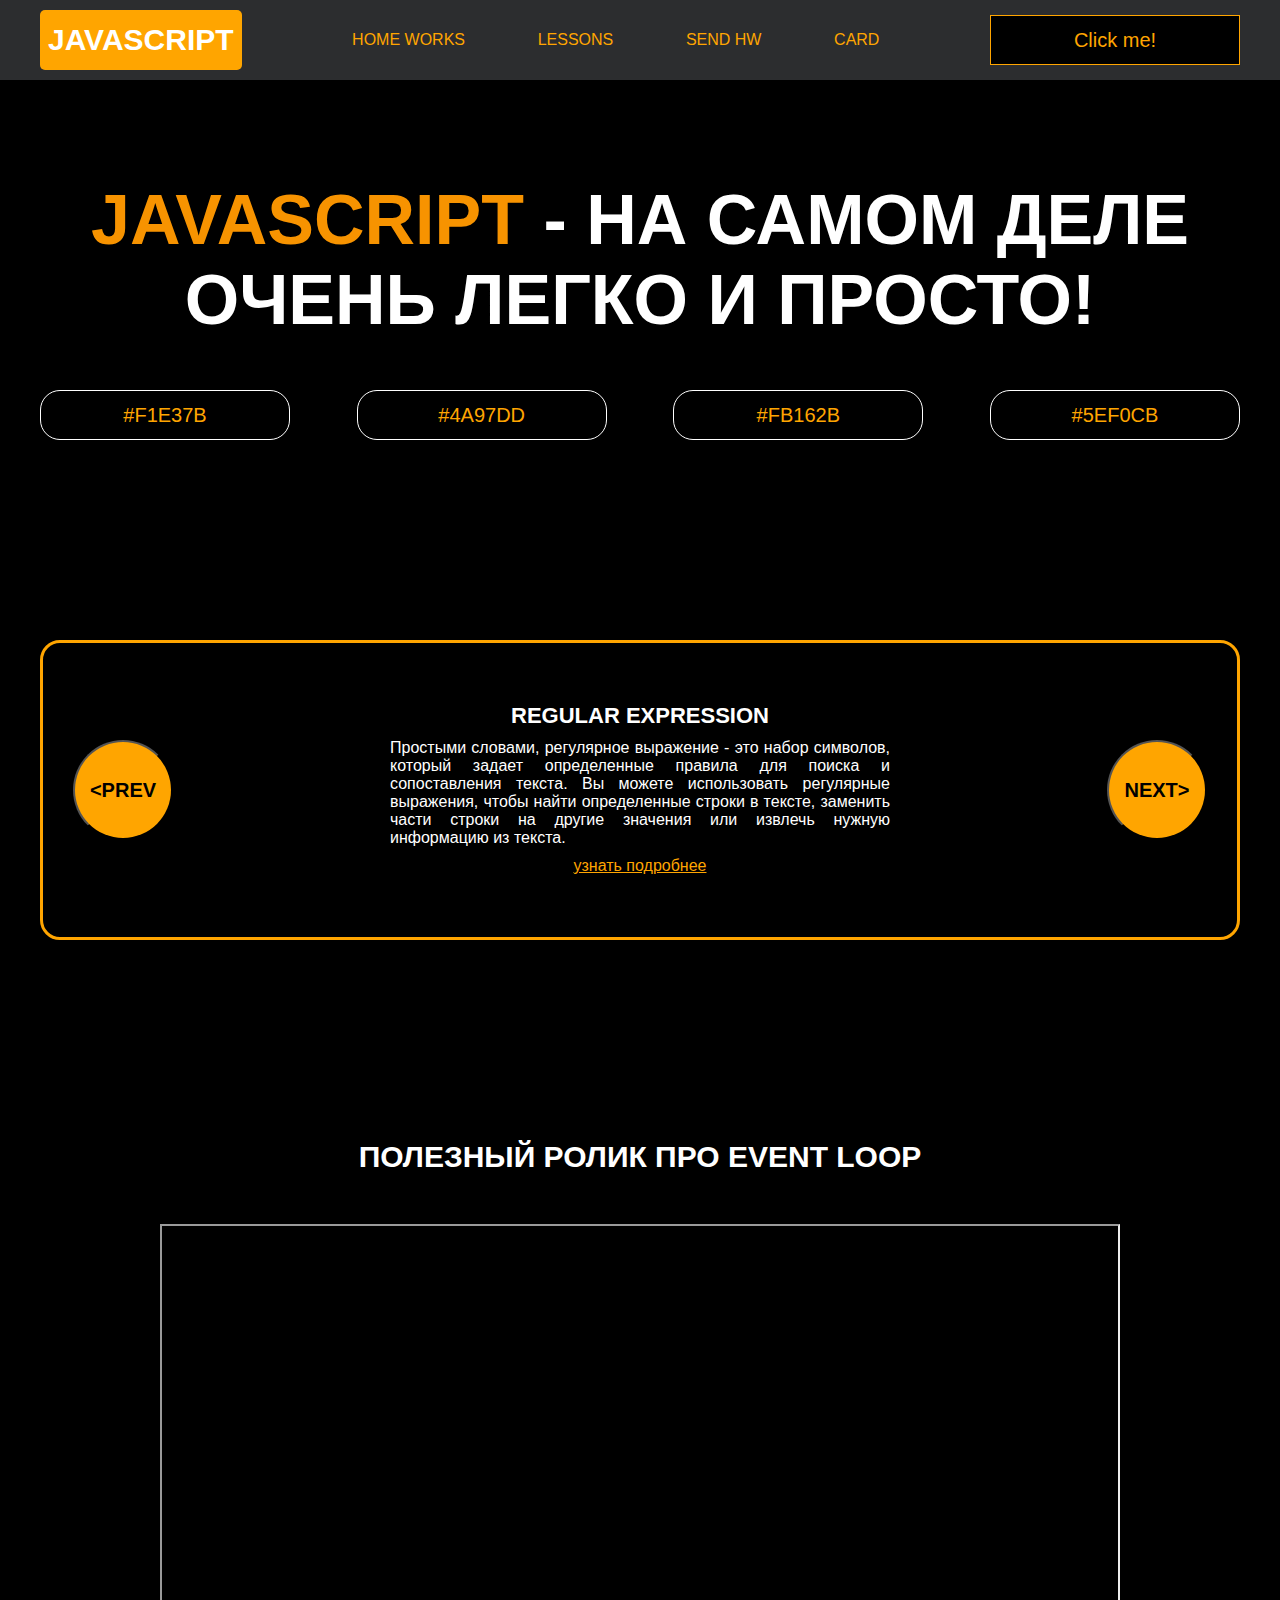
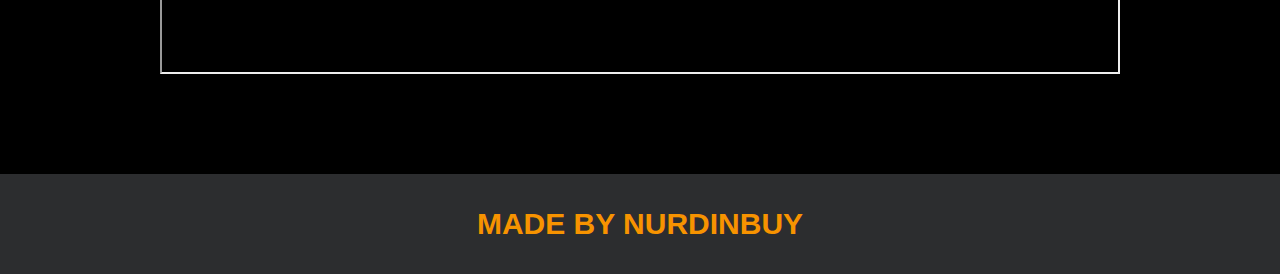
<file: project/index.html>
<!DOCTYPE html>
<html lang="en">

<head>
	<meta charset="UTF-8">
	<title>Java Script</title>
	<link rel="icon" href="data:;base=,">
	<link rel="stylesheet" href="css/style.css">
	<link rel="stylesheet" href="css/core.css">
</head>

<body>

	<div class="wrapper">
		<div class="header">
			<div class="container">
				<div class="inner_header">
					<a href="index.html">
						<div class="logotype">
							<h2>JavaScript</h2>
						</div>
					</a>
					<ul class="menu">
						<li class="menu_link">
							<a href="pages/home_works.html">Home Works</a>
						</li>
						<li class="menu_link">
							<a href="pages/lessons.html">Lessons</a>
						</li>
						<li class="menu_link">
							<a href="https://t.me/NurDinBuy16" target="_blank">Send hw</a>
						</li>
						<li class="menu_link">
							<a href="../pages/card.html">Card</a>
						</li>
					</ul>
					<button class="btn" id="btn-get">Click me!</button>
				</div>
			</div>
		</div>
		<div class="main_block">
			<div class="container">
				<div class="inner_main">
					<h1><strong id="js-color">JavaScript</strong> - на самом деле очень легко и просто!</h1>
					<div class="colors-buttons">
						<button class="btn btn-color"></button>
						<button class="btn btn-color"></button>
						<button class="btn btn-color"></button>
						<button class="btn btn-color"></button>
					</div>
				</div>
			</div>
		</div>
		<div class="slider_block">
			<div class="container">
				<div class="inner_slider">
					<div class="slider">
						<button class="btn-slide" id="prev">&lt;prev</button>
						<div class="slide active_slide">
							<div class="slide_card">
								<h3>regular expression</h3>
								<p>Простыми словами, регулярное выражение - это набор символов, который задает определенные
									правила для поиска и сопоставления текста. Вы можете использовать регулярные выражения, чтобы
									найти определенные строки в тексте, заменить части строки на другие значения или извлечь
									нужную информацию из текста.</p>
								<a href="https://developer.mozilla.org/ru/docs/Web/JavaScript/Guide/Regular_expressions"
									target="_blank">узнать подробнее</a>
							</div>
						</div>
						<div class="slide">
							<div class="slide_card">
								<h3>recursion</h3>
								<p>Простыми словами, рекурсия - это, когда функция делает повторяющиеся вызовы самой себя для
									решения задачи, пока не достигнет определенного условия выхода из рекурсии.</p>
								<a href="https://learn.javascript.ru/recursion" target="_blank">узнать подробнее</a>
							</div>
						</div>
						<div class="slide">
							<div class="slide_card">
								<h3>json</h3>
								<p>Простыми словами, JSON - это способ представления данных в виде текста, чтобы они могли быть
									легко поняты и использованы различными программами. Он использует простые правила для
									описания объектов и массивов, а также для представления простых типов данных, таких как
									строки, числа, логические значения и т.д.</p>
								<a href="https://developer.mozilla.org/ru/docs/Learn/JavaScript/Objects/JSON"
									target="_blank">узнать подробнее</a>
							</div>
						</div>
						<div class="slide">
							<div class="slide_card">
								<h3>event loop</h3>
								<p>Простыми словами, event loop похож на дежурного, который непрерывно проверяет, произошло ли
									какое-либо событие, и реагирует на него, когда оно происходит. Он имеет список задач, которые
									нужно выполнить, и он перебирает этот список событий одно за другим, обрабатывая каждое
									событие, когда оно наступает.</p>
								<a href="https://highload.today/kak-ustroen-event-loop-v-javascript-parallelnaya-model-i-tsikl-sobytij/"
									target="_blank">узнать подробнее</a>
							</div>
						</div>
						<button class="btn-slide" id="next">next&gt;</button>
					</div>
				</div>
			</div>
		</div>
		<div class="block_video">
			<div class="container">
				<h3>Полезный ролик про Event Loop</h3>
				<div class="inner_block_video">
					<iframe width="80%" height="450" src="https://www.youtube.com/embed/zDlg64fsQow"
						title="YouTube video player" frameborder="2"
						allow="autoplay; clipboard-write; encrypted-media; gyroscope; picture-in-picture; web-share"
						allowfullscreen></iframe>
				</div>
			</div>
		</div>
		<div class="footer">
			<div class="container">
				<a href="https://www.instagram.com/nurdinbuy/" target="_blank">
					<div class="inner_footer">
						<h2>Made by NurDinBuy</h2>
					</div>
				</a>
			</div>
		</div>
	</div>

	<div class="modal">
		<div class="modal_dialog">
			<div class="modal_content">
				<form action="#">
					<div class="modal_close">&times;</div>
					<div class="modal_title">Мы свяжемся с вами как можно быстрее!</div>
					<input required placeholder="Ваше имя" name="name" type="text" class="modal_input">
					<input required placeholder="Ваш номер телефона" name="phone" type="phone" class="modal_input">
					<button class="btn btn_dark btn_min">Перезвонить мне</button>
				</form>
			</div>
		</div>
	</div>

</body>
<script src="js/main.js"></script>
<script src="js/modal.js"></script>

</html>
</file>
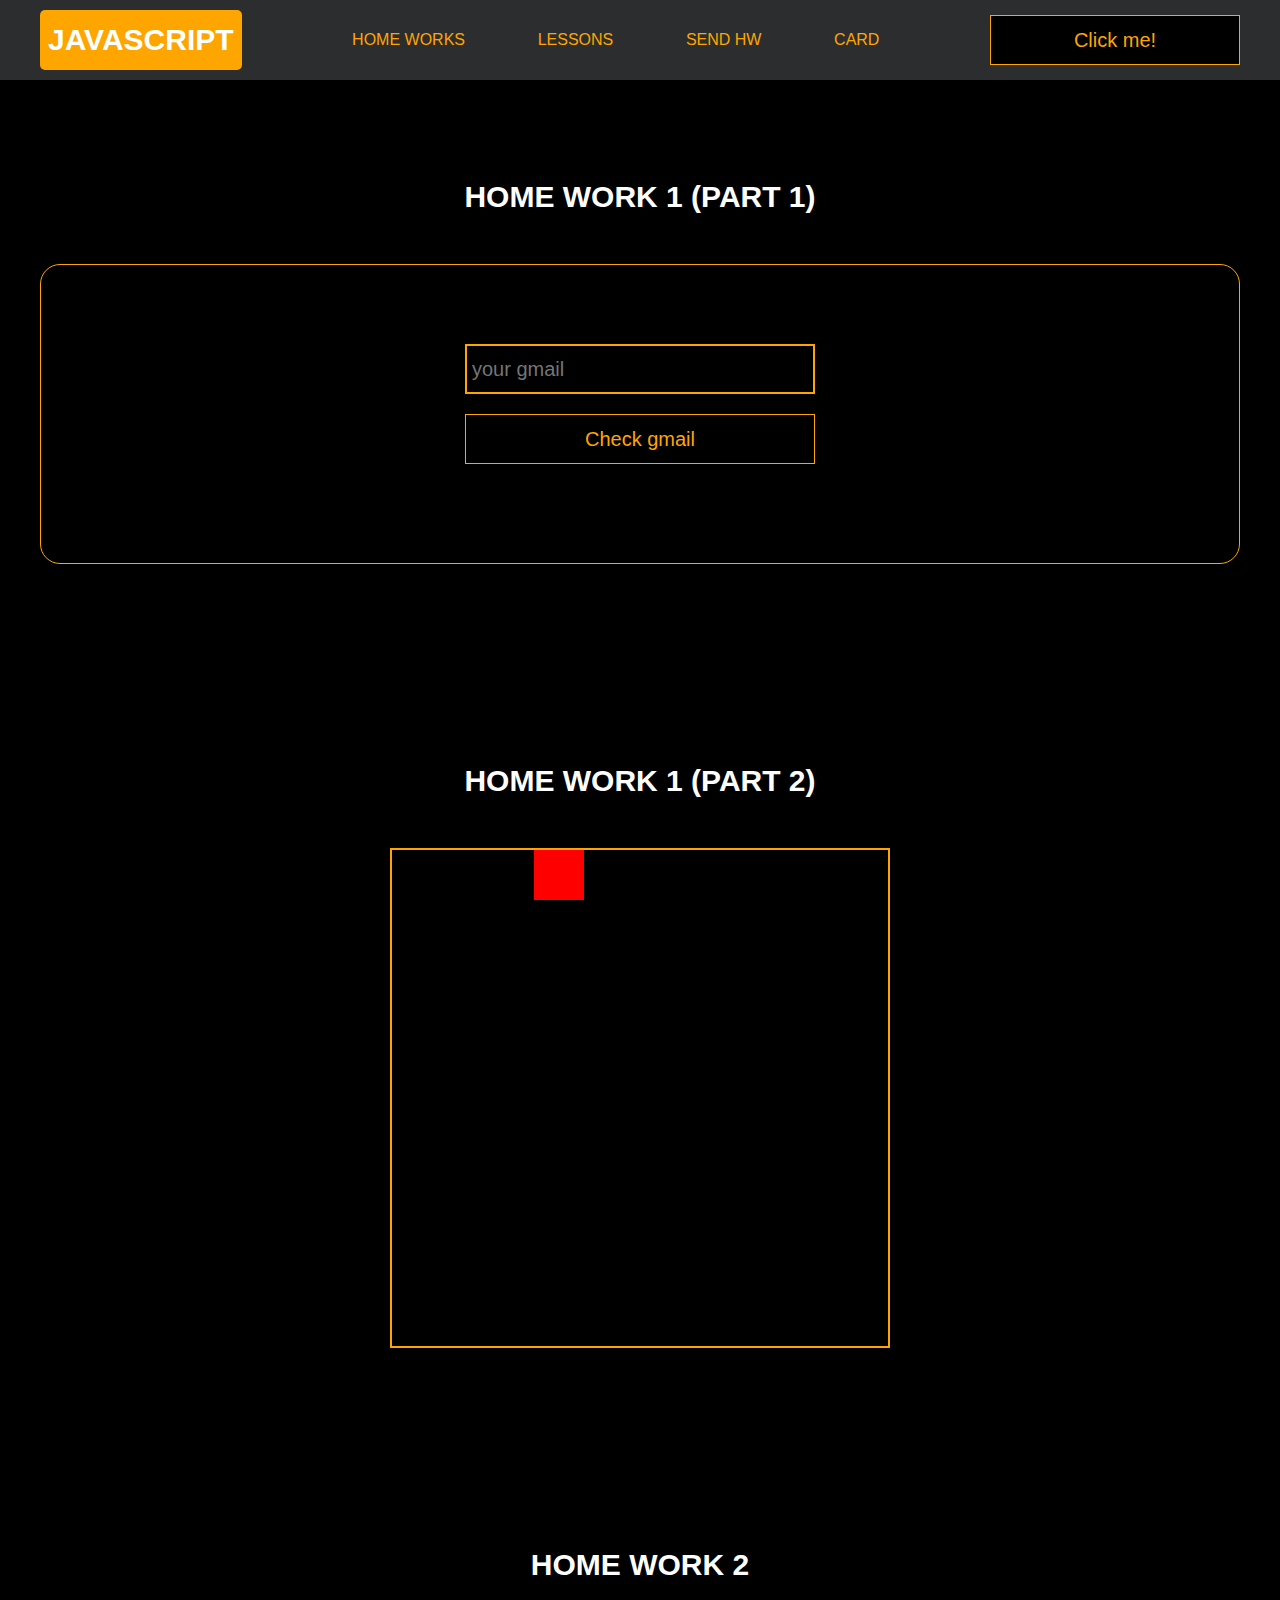
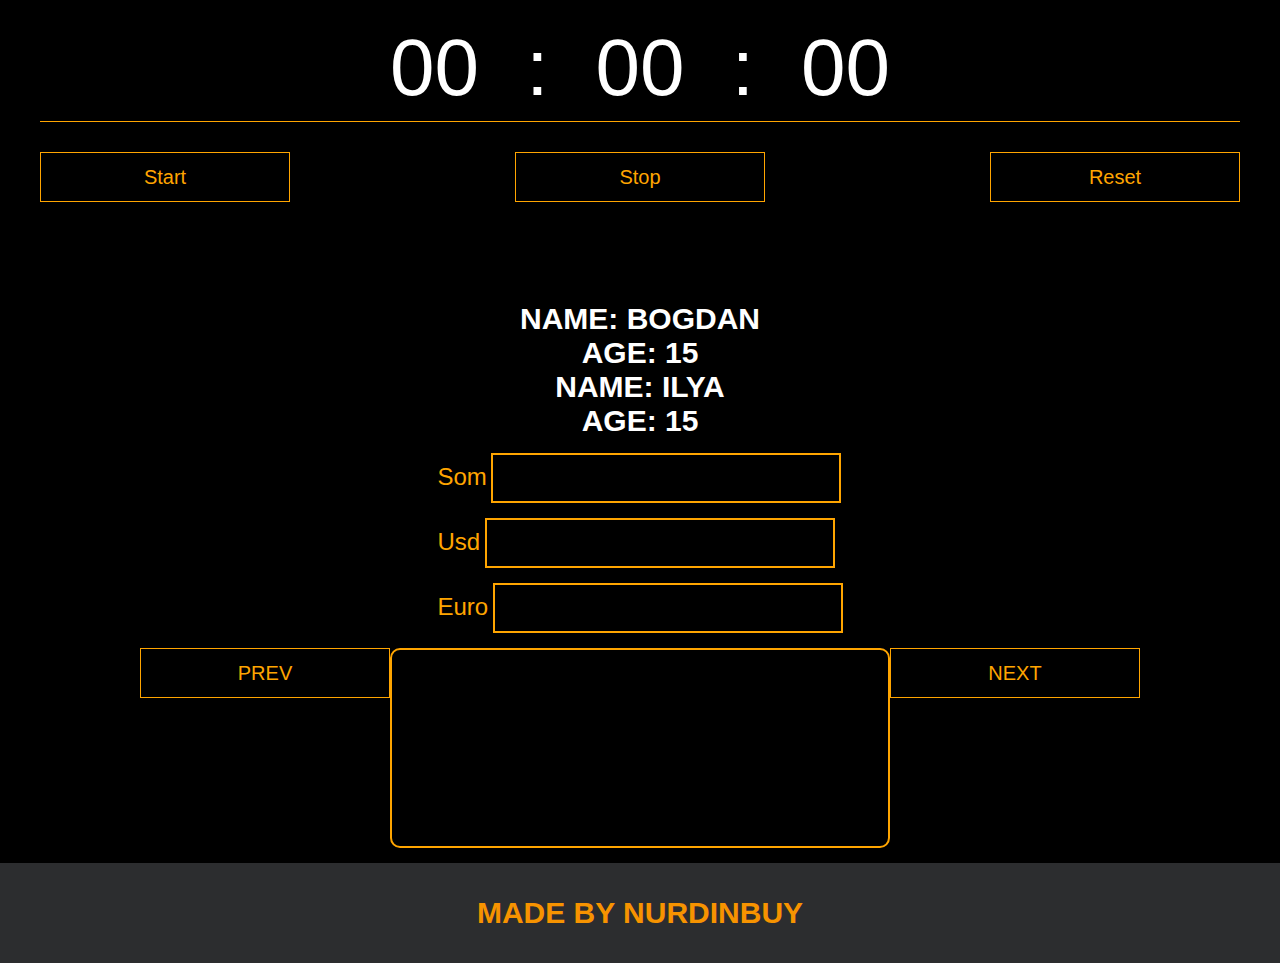
<file: project/pages/home_works.html>
<!DOCTYPE html>
<html lang="en">

<head>
	<meta charset="UTF-8">
	<title>Home Works</title>
	<link rel="icon" href="data:;base,=">
	<link rel="stylesheet" href="../css/style.css">
	<link rel="stylesheet" href="../css/core.css">
	<link rel="stylesheet" href="../css/home_works.css">
</head>

<body>
	<div class="wrapper">
		<div class="header">
			<div class="container">
				<div class="inner_header">
					<a href="../index.html">
						<div class="logotype">
							<h2>Java<span>Script</span></h2>
						</div>
					</a>
					<ul class="menu">
						<li class="menu_link">
							<a href="../pages/home_works.html">Home Works</a>
						</li>
						<li class="menu_link">
							<a href="../pages/lessons.html">Lessons</a>
						</li>
						<li class="menu_link">
							<a href="https://t.me/NurDinBuy16" target="_blank">Send hw</a>
						</li>
						<li class="menu_link">
							<a href="../pages/card.html">Card</a>
						</li>
					</ul>
					<button class="btn" id="btn-get">Click me!</button>
				</div>
			</div>
		</div>
		<div class="gmail_block">
			<div class="container">
				<h3>Home work 1 (part 1)</h3>
				<div class="inner_gmail_block">
					<div class="form_gmail">
						<label for="gmail_input"></label>
						<input type="text" id="gmail_input" placeholder="your gmail">
						<button class="btn" id="gmail_button">Check gmail</button>
						<span class="checker" id="gmail_result"></span>
					</div>
				</div>
			</div>
		</div>
		<div class="move_block">
			<div class="container">
				<h3>Home work 1 (part 2)</h3>
				<div class="inner_move_block">
					<div class="parent_block">
						<div class="child_block"></div>
					</div>
				</div>
			</div>
		</div>

		<div class="stopwatch">
			<div class="container">
				<h3>Home work 2 </h3>
				<div class="time">
					<div class="time_block">
						<div class="interval" id="minutes">00</div>
						<div class="break">:</div>
						<div class="interval" id="seconds">00</div>
						<div class="break">:</div>
						<div class="interval" id="ml-seconds">00</div>
					</div>
				</div>
				<div class="time_buttons">
					<button class="btn" id="start">Start</button>
					<button class="btn" id="stop">Stop</button>
					<button class="btn" id="reset">Reset</button>
				</div>
			</div>
		</div>

		<div class="user">
			<div class="container">
				<h3>Name: <span class="name1"></span></h3>
				<h3>Age: <span class="age1"></span></h3>
				<h3>Name: <span class="name2"></span></h3>
				<h3>Age: <span class="age2"></span></h3>
			</div>
		</div>

		<div class="convertor">
			<div class="currency">
				<div class="som currency__valt">
					<label for="som">Som</label>
					<input type="number" id="som">
				</div>
				<div class="usd currency__valt">
					<label for="usd">Usd</label>
					<input type="number" id="usd">
				</div>
				<div class="euro currency__valt">
					<label for="euro">Euro</label>
					<input type="number" id="euro">
				</div>
			</div>
		</div>

		<div class="api">
			<div class="buttons">
				<button id="prev" class="btn">PREV</button>
				<div class="card"></div>
				<button id="next" class="btn">NEXT</button>
			</div>
		</div>

		<div class="footer">
			<div class="user__inner">
				<a href="https://www.instagram.com/nurdinbuy/" target="_blank">
					<div class="inner_footer">
						<h2>Made by NurDinBuy</h2>
					</div>
				</a>
			</div>
		</div>
	</div>

	<div class="modal">
		<div class="modal_dialog">
			<div class="modal_content">
				<form action="#">
					<div class="modal_close">&times;</div>
					<div class="modal_title">Мы свяжемся с вами как можно быстрее!</div>
					<input required placeholder="Ваше имя" name="name" type="text" class="modal_input">
					<input required placeholder="Ваш номер телефона" name="phone" type="phone" class="modal_input">
					<button class="btn btn_dark btn_min">Перезвонить мне</button>
				</form>
			</div>
		</div>
	</div>
</body>
<script src="../js/home_works.js" type="module"></script>
<script src="../js/modal.js"></script>

</html>
</file>
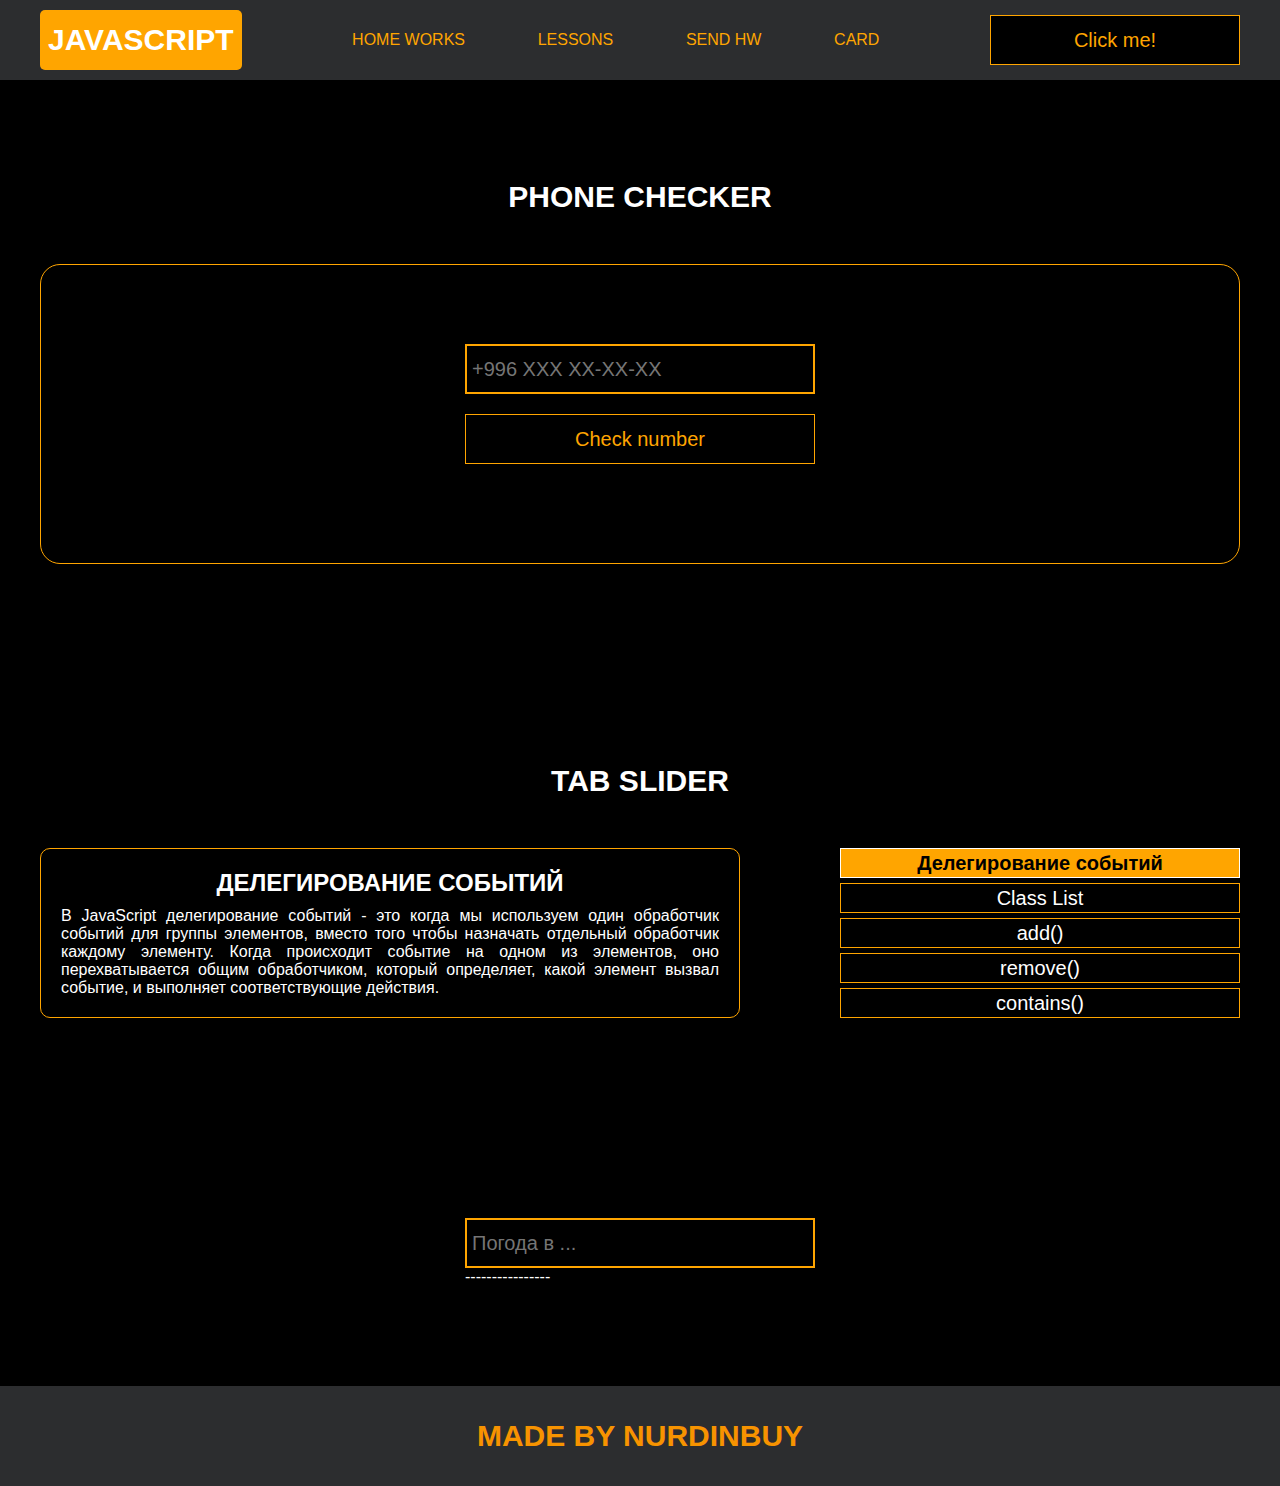
<file: project/pages/lessons.html>
<!DOCTYPE html>
<html lang="en">

<head>
	<meta charset="UTF-8">
	<title>Lessons</title>
	<link rel="stylesheet" href="../css/style.css">
	<link rel="stylesheet" href="../css/core.css">
	<link rel="stylesheet" href="../css/lessons.css">
</head>

<body>

	<div class="wrapper">
		<div class="header">
			<div class="container">
				<div class="inner_header">
					<a href="../index.html">
						<div class="logotype">
							<h2>Java<span>Script</span></h2>
						</div>
					</a>
					<ul class="menu">
						<li class="menu_link">
							<a href="../pages/home_works.html">Home Works</a>
						</li>
						<li class="menu_link">
							<a href="../pages/lessons.html">Lessons</a>
						</li>
						<li class="menu_link">
							<a href="https://t.me/NurDinBuy16" target="_blank">Send hw</a>
						</li>
						<li class="menu_link">
							<a href="../pages/card.html">Card</a>
						</li>
					</ul>
					<button class="btn" id="btn-get">Click me!</button>
				</div>
			</div>
		</div>

		<div class="phone_block">
			<div class="container">
				<h3>Phone checker</h3>
				<div class="inner_phone_block">
					<div class="form_phone">
						<label for="phone_input"></label>
						<input type="text" id="phone_input" placeholder="+996 XXX XX-XX-XX">
						<button class="btn" id="phone_button">Check number</button>
						<span class="checker" id="phone_result"></span>
					</div>
				</div>
			</div>
		</div>

		<div class="tab_slider">
			<div class="container">
				<h3>tab slider</h3>
				<div class="inner_tab_slider">
					<div class="tab_contents_block">
						<div class="tab_content_block">
							<h4>Делегирование событий</h4>
							<p>В JavaScript делегирование событий - это когда мы используем один обработчик событий для группы
								элементов, вместо того чтобы назначать отдельный обработчик каждому элементу. Когда происходит
								событие на одном из элементов, оно перехватывается общим обработчиком, который определяет, какой
								элемент вызвал событие, и выполняет соответствующие действия.</p>
						</div>
						<div class="tab_content_block">
							<h4>classList</h4>
							<p>classList в JavaScript - это свойство, которое позволяет нам работать с классами элемента HTML.
								С помощью classList мы можем добавлять, удалять или проверять наличие классов у элемента.
								Допустим, у нас есть элемент на веб-странице, и мы хотим изменить его классы с помощью
								JavaScript. Вместо того, чтобы обращаться напрямую к атрибуту class, мы можем использовать
								свойство classList этого элемента. </p>
						</div>
						<div class="tab_content_block">
							<h4>add()</h4>
							<p>Метод add позволяет добавить новый класс к списку классов элемента. Например,
								element.classList.add('new-class') добавит класс с именем "new-class" к элементу.</p>
						</div>
						<div class="tab_content_block">
							<h4>remove()</h4>
							<p>Метод remove позволяет удалить класс из списка классов элемента. Например,
								element.classList.remove('old-class') удалит класс с именем "old-class" из элемента.</p>
						</div>
						<div class="tab_content_block">
							<h4>contains()</h4>
							<p>Метод contains позволяет проверить, содержит ли элемент определенный класс. Он возвращает true,
								если класс присутствует, и false, если его нет. Например,
								element.classList.contains('highlight') вернет true, если у элемента есть класс "highlight".</p>
						</div>
						<div class="tab_content_items">
							<div class="tab_content_item tab_content_item_active">Делегирование событий</div>
							<div class="tab_content_item">Class List</div>
							<div class="tab_content_item">add()</div>
							<div class="tab_content_item">remove()</div>
							<div class="tab_content_item">contains()</div>
						</div>
					</div>
				</div>
			</div>
		</div>

		<div class="cityTemp">
			<div class="cityInfo">
				<div>
					<input type="text" class="cityName" placeholder="Погода в ...">
				</div>
				<p class="city"></p>
				<span>----------------</span>
				<p class="temp"></p>
				</div>
			</div>
		</div>

		<div class="footer">
			<div class="container">
				<a href="https://www.instagram.com/nurdinbuy/" target="_blank">
					<div class="inner_footer">
						<h2>Made by NurDinBuy</h2>
					</div>
				</a>
			</div>
		</div>
	</div>

	<div class="modal">
		<div class="modal_dialog">
			<div class="modal_content">
				<form action="#">
					<div class="modal_close">&times;</div>
					<div class="modal_title">Мы свяжемся с вами как можно быстрее!</div>
					<input required placeholder="Ваше имя" name="name" type="text" class="modal_input">
					<input required placeholder="Ваш номер телефона" name="phone" type="phone" class="modal_input">
					<button class="btn btn_dark btn_min">Перезвонить мне</button>
				</form>
			</div>
		</div>
	</div>

</body>
<script src="../js/lesson.js"></script>
<script src="../js/modal.js"></script>

</html>
</file>
<file: project/css/style.css>
/* HEADER */

.header {
	height: 80px;
	background: #2c2d2f;
	display: flex;
	align-items: center;
	width: 100%;
}

.inner_header {
	height: 100%;
	display: flex;
	align-items: center;
	justify-content: space-between;
}

/* LOGOTYPE */

.logotype {
	display: flex;
	align-items: center;
	justify-content: center;
	font-size: 22px;
	height: 60px;
	width: fit-content;
	background: orange;
	padding: 8px;
	color: white;
	border-radius: 5px;
	cursor: pointer;
}

/* HEADER MENU */

.menu {
	display: flex;
	justify-content: space-around;
	width: 600px;
}

.menu_link a {
	color: orange;
	text-transform: uppercase;
}

.menu_link a:hover {
	text-decoration: underline;
}

/* MAIN BLOCK */

.main_block {
	padding: 100px 0;
	background: black;
}

/* BUTTONS COLOR PICKER */

.colors-buttons {
	display: flex;
	justify-content: space-between;
	margin-top: 50px;
}

.btn-color {
	border-radius: 20px;
	border-color: white !important;
}

/* FOOTER */

.footer {
	background: #2c2d2f;
	width: 100%;
}

.inner_footer {
	display: flex;
	align-items: center;
	justify-content: center;
	height: 100px;
}

.footer h2 {
	text-transform: uppercase;
	color: #F79300;
	font-weight: 600;
}


/* SLIDER BLOCK */

.slider_block {
	padding: 100px 0;
	background: black;
}

.slider {
	position: relative;
	width: 100%;
	height: 300px;
	overflow: hidden;
	border: 3px solid orange;
	border-radius: 20px;
	display: flex;
	align-items: center;
	justify-content: space-between;
	padding: 0 30px;
}

.slide {
	position: absolute;
	top: 60px;
	left: 0;
	width: 100%;
	height: 100%;
	display: none;
	transition: opacity 0.5s ease-in-out;
}

.slide_card {
	color: white;
	margin: 0 auto;
	width: 500px;
	text-align: center;
}

.slide_card h3 {
	color: white;
	text-transform: uppercase;
	font-size: 22px;
}

.slide_card p {
	font-size: 16px;
	text-align: justify;
	margin: 10px 0;
}

.slide_card a {
	color: orange;
	text-decoration: underline;
}

.slide.active_slide {
	display: block;
}

/* VIDEO BLOCK */

.block_video {
	background: black;
	padding: 100px 0;
}

.inner_block_video {
	display: flex;
	justify-content: center;
	margin-top: 50px;
}

/* MODAL */

.modal {
	position: fixed;
	height: 100%;
	width: 100%;
	top: 0;
	left: 0;
	z-index: 2;
	background: rgba(0, 0, 0, 0.8);
	display: none;
}

.modal_dialog {
	max-width: 500px;
	margin: 40px auto;
}

.modal_content {
	position: relative;
	width: 100%;
	padding: 40px;
	background-color: black;
	border: 2px solid orange;
	border-radius: 4px;
	max-height: 80vh;
	overflow-y: auto;
}

.modal_content form {
	display: flex;
	flex-direction: column;
	align-items: center;
}

.modal_close {
	position: absolute;
	top: 8px;
	right: 14px;
	font-size: 30px;
	color: red;
	opacity: 0.5;
	font-weight: 700;
	border: none;
	background-color: transparent;
	cursor: pointer;
}

.modal_title {
	text-align: center;
	font-size: 22px;
	text-transform: uppercase;
	color: white;
}

.modal_input, .btn_min {
	width: 100% !important;
	margin-top: 10px;
}
</file>
<file: project/css/core.css>
* {
	margin: 0;
	padding: 0;
	box-sizing: border-box;
}

.container {
	width: 1200px;
	margin: 0 auto;
}

body {
	font-family: "Britannic Bold", sans-serif;
	background: #c2d0d0;
}

.btn {
	width: 250px;
	height: 50px;
	font-size: 20px;
	cursor: pointer;
	border: 1px solid orange;
	background: black;
	color: orange;
}

.btn:hover {
	background: #414349;
}

.btn:active {
	background: #56585d;
	border: 2px solid orange;
}

a {
	text-decoration: none;
}

li {
	list-style: none;
}

h1 {
	text-align: center;
	font-size: 70px;
	color: white;
	margin: 0 auto;
	text-transform: uppercase;
	font-weight: 600;
}

h2 {
	text-align: center;
	font-size: 30px;
	color: white;
	margin: 0 auto;
	text-transform: uppercase;
	font-weight: 600;
}

h3 {
	text-align: center;
	font-size: 30px;
	color: white;
	margin: 0 auto;
	text-transform: uppercase;
	font-weight: 600;
}

h4 {
	font-size: 24px;
	color: white;
	text-transform: uppercase;
	font-weight: 600;
}

strong {
	color: #f79300;
}

label {
	font-size: 24px;
	color: orange;
}

input {
	width: 350px;
	height: 50px;
	font-size: 20px;
	padding-left: 5px;
	color: orange;
	background: black;
	border: 2px solid orange;
}

.checker {
	color: white;
	font-size: 30px;
}

.btn-slide {
	display: block;
	width: 100px;
	height: 100px;
	background: orange;
	color: black;
	font-size: 20px;
	text-transform: uppercase;
	border-radius: 50%;
	font-weight: 800;
	z-index: 1;
}

.btn-slide:hover {
	background: #b68733 !important;
	cursor: pointer;
	color: white;
}
</file>
<file: project/css/home_works.css>
/* GMAIL BLOCK */

.gmail_block {
   background: black;
   padding: 100px 0;
}

.inner_gmail_block {
   margin-top: 50px;
   display: flex;
   justify-content: space-evenly;
   border: 1px solid orange;
   height: 300px;
   border-radius: 20px;
   align-items: center;
}

.form_gmail {
   display: flex;
   flex-direction: column;
   align-items: center;
}

.form_gmail button {
   width: 100%;
   margin: 20px 0;
}

/* MOVE BLOCK */

.move_block {
   background: black;
   padding: 100px 0;
}

.parent_block {
height: 500px;
width: 500px;
border: 2px solid orange;
position: relative;
margin: 0 auto;
}

.child_block {
position: absolute;
width: 50px;
height: 50px;
background: red;
}

.inner_move_block {
margin-top: 50px;
}

/* STOP WATCH */

.time {
   color: white;
   display: flex;
   justify-content: center;
   font-size: 80px;
   height: 100px;
   width: 100%;
   border-bottom: 1px solid orange;
   margin-top: 40px;
}

.time_block {
   display: flex;
   width: 500px;
   justify-content: space-between;
}

.stopwatch {
   padding: 100px 0;
   background: black;
}

.time_buttons {
   margin-top: 30px;
   width: 100%;
	display: flex;
   justify-content: space-between;
}

.user {
	background-color: black;
}

.convertor {
	background-color: black;
	display: flex;
	justify-content: center;
}

.currency {
	display: block;
}

.currency__valt {
	margin-top: 15px;
}

input[type="number"]::-webkit-outer-spin-button,
input[type="number"]::-webkit-inner-spin-button {
   -webkit-appearance: none;
}

input[type='number'],
input[type="number"]:hover,
input[type="number"]:focus {
   appearance: none;
   -moz-appearance: textfield;
} 

.api {
	background-color: black;
	padding: 15px;
}

.buttons {
	display: flex;
	justify-content: center;
}

.card {
	width: 500px;
	height: 200px;
	border: 2px solid;
	border-radius: 10px;
	padding: 5px;
	text-align: center;
	font-size: 15px;
	color: orange;
}
</file>
<file: project/css/lessons.css>
/* PHONE CHECKER */

.phone_block {
   background: black;
   padding: 100px 0;
}

.inner_phone_block {
   margin-top: 50px;
   display: flex;
   justify-content: space-evenly;
   border: 1px solid orange;
   height: 300px;
   border-radius: 20px;
   align-items: center;
}

.form_phone {
   display: flex;
   flex-direction: column;
   align-items: center;
}

.form_phone button {
	width: 100%;
   margin: 20px 0;
}

/* TAB SLIDER */

.tab_slider {
   background: black;
   padding: 100px 0;
}

.tab_content_block {
   width: 700px;
   border: 1px solid orange;
   padding: 20px;
   border-radius: 10px;
   text-align: center;
   display: flex;
   align-items: center;
   flex-direction: column;
   justify-content: center;
   height: 170px;
}

.tab_content_block p {
   color: white;
   margin-top: 10px;
   text-align: justify;
}

.tab_content_items {
   width: 400px;
   display: flex;
   flex-direction: column;
   row-gap: 5px;
}

.tab_content_item {
   padding: 10px;
   height: 30px;
   color: white;
   border: 1px solid orange;
   text-align: center;
   font-size: 20px;
   cursor: pointer;
   display: grid;
   place-content: center;
}

.tab_content_item_active {
   background: orange;
   color: black;
   font-weight: 600;
   border: 1px solid white;
}

.tab_contents_block {
   display: flex;
   justify-content: space-between;
   align-items: center;
   margin-top: 50px;
}

.cityTemp {
	background: black;
	padding: 100px 0;
	color: white;
	display: flex;
	justify-content: center;
}

.cityInfo {
	flex-direction: column;
}
</file>
